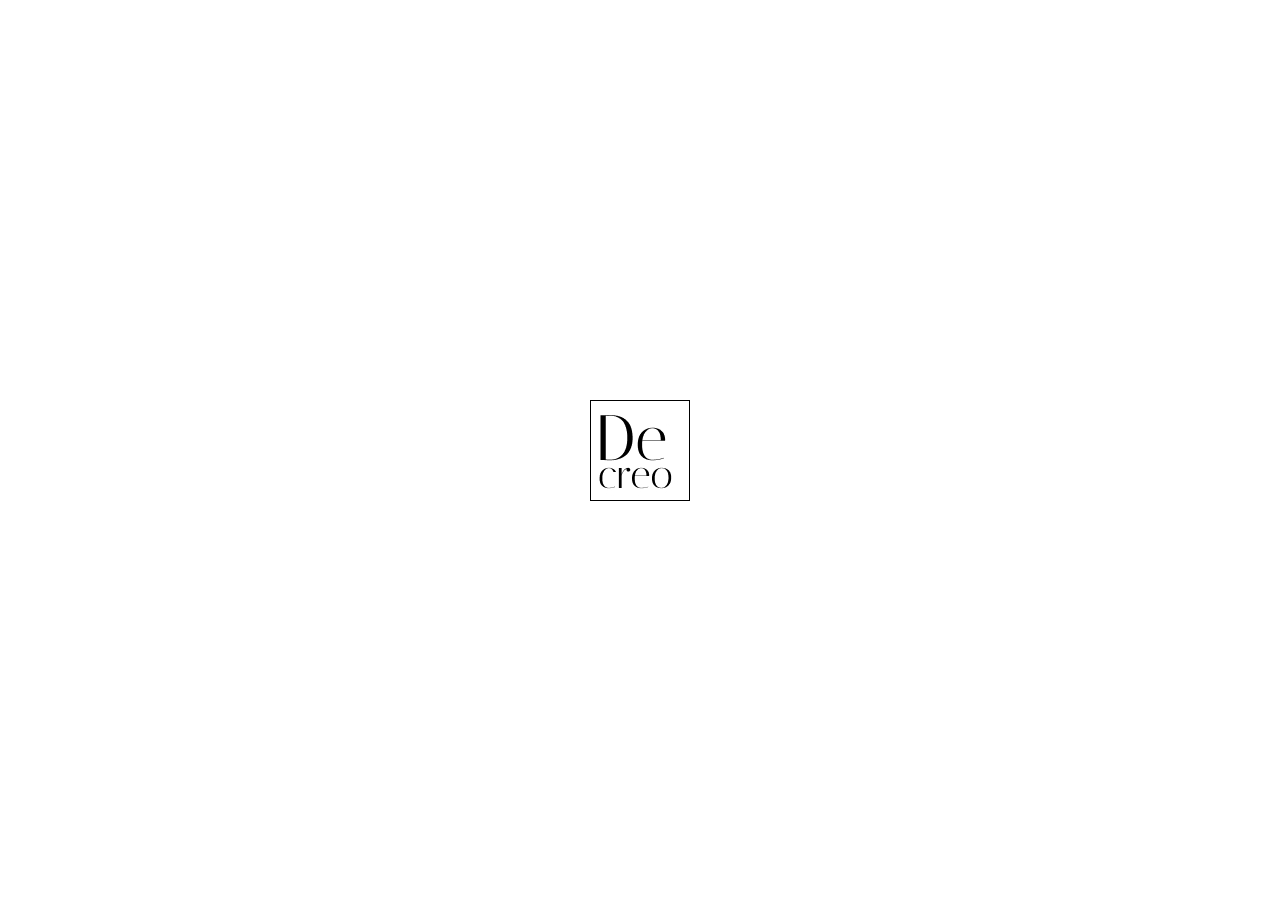
<file: index.html>
<!DOCTYPE html>
<html lang="en">
<head>
    <meta charset="UTF-8">
    <meta name="viewport" content="width=device-width, initial-scale=1.0">
    <link rel="stylesheet" href="style.css">
    <link rel="preconnect" href="https://fonts.googleapis.com">
    <link rel="preconnect" href="https://fonts.gstatic.com" crossorigin>
    <link href="https://fonts.googleapis.com/css2?family=Handjet:wght@300&display=swap" rel="stylesheet">
    <script src="script.js"></script>
    <title>Home</title>
</head>
<body>
    <!--Splash Screen-->
    <div class="splash-screen">
        <div class="splash-content">
            <h1>the new beginning..</h1>
        </div>
    </div>
    <div class="splash-screen2">
        <img src="./static/De creo.jpg" alt="De creo">
    </div>

    <!--header or nav-->
    <header class="sticky-header">
        <div class="logo">
            <img src="./static/De creo.jpg" alt="Logo">
        </div>
        <button class="menu-button">&#9776;</button>
        <nav class="desktop-nav">
            <button class="close-button">&times;</button>
            <ul>
                <li><a href="#">Home</a></li>
                <li><a href="#">About</a></li>
                <li><a href="#">Services</a></li>
                <li><a href="#">Contact</a></li>
                <div class="icons-side">
                    <a href="#" id="open-popup1"><img src="./static/user.png" alt="Profile" class="icon-img"></a>
                    <a href="#"><img src="./static/add-to-cart.png" alt="Cart" class="icon-img"></a>
                </div>
            </ul>
        </nav>
        <div class="icons">
            <a href="#" id="open-popup"><img src="./static/user.png" alt="Profile" class="icon-img"></a>
            <a href="#"><img src="./static/add-to-cart.png" alt="Cart" class="icon-img"></a>
        </div>

        <!--Login Pop Up-->

        <div class="popup-overlay" id="popup">
            <div class="popup-content login-content">
                <span class="close-popup" id="close-popup">&times;</span>
                <h2 id="login-popup-title">Login</h2>
                <form id="login-form">
                    <div class="input-container">
                        <input type="text" id="login-username" required>
                        <label for="login-username">Username</label>
                    </div>
                    <div class="input-container">
                        <input type="password" id="login-password" required>
                        <label for="login-password">Password</label>
                    </div>
                    <button type="submit" class="submit-button">Login</button>
                </form>
                <p class="popup-text">Don't have an account? <a href="#" id="open-signup-popup" class="signup-link">Sign Up</a></p>
            </div>
        </div>

        <!--Sign Up Pop Up-->

        <div class="popup-overlay" id="signup-popup">
            <div class="popup-content signup-content">
                <span class="close-popup" id="close-signup-popup">&times;</span>
                <!-- Add this within the signup popup content -->
                <div class="signup-form-container">
                    <h2 id="signup-popup-title">Sign Up</h2>
                    <form id="signup-form">
                        <div class="input-container">
                            <input type="text" id="signup-username" required>
                            <label for="signup-username">Username</label>
                        </div>
                        <div class="input-container">
                            <input type="email" id="signup-email" required>
                            <label for="signup-email">Email</label>
                        </div>
                        <div class="input-container">
                            <input type="tel" id="mobile-number" required>
                            <label for="mobile-number">Mobile Number</label>
                        </div>
                        <div class="input-container">
                            <input type="password" id="signup-password" required>
                            <label for="signup-password">Password</label>
                        </div>
                        <div class="input-container">
                            <input type="password" id="confirm-password" required>
                            <label for="confirm-password">Confirm Password</label>
                        </div>
                        
                        <button type="submit" class="submit-button">Sign Up</button>
                    </form>
                    
                <p class="popup-text">Already have an account? <a href="#" id="open-login-popup" class="login-link">Login</a></p>
            </div>
        </div>
    </header>
    <div class="content">
        <div class="content-inner">
            <!-- Your website content goes here -->
            <h1>Opening Shortly!</h1>
            <h2>Get ready for the new beginning..</h2>
            <h2>- De cero</h2>
        </div>
    </div>
    
</body>
</html>
</file>
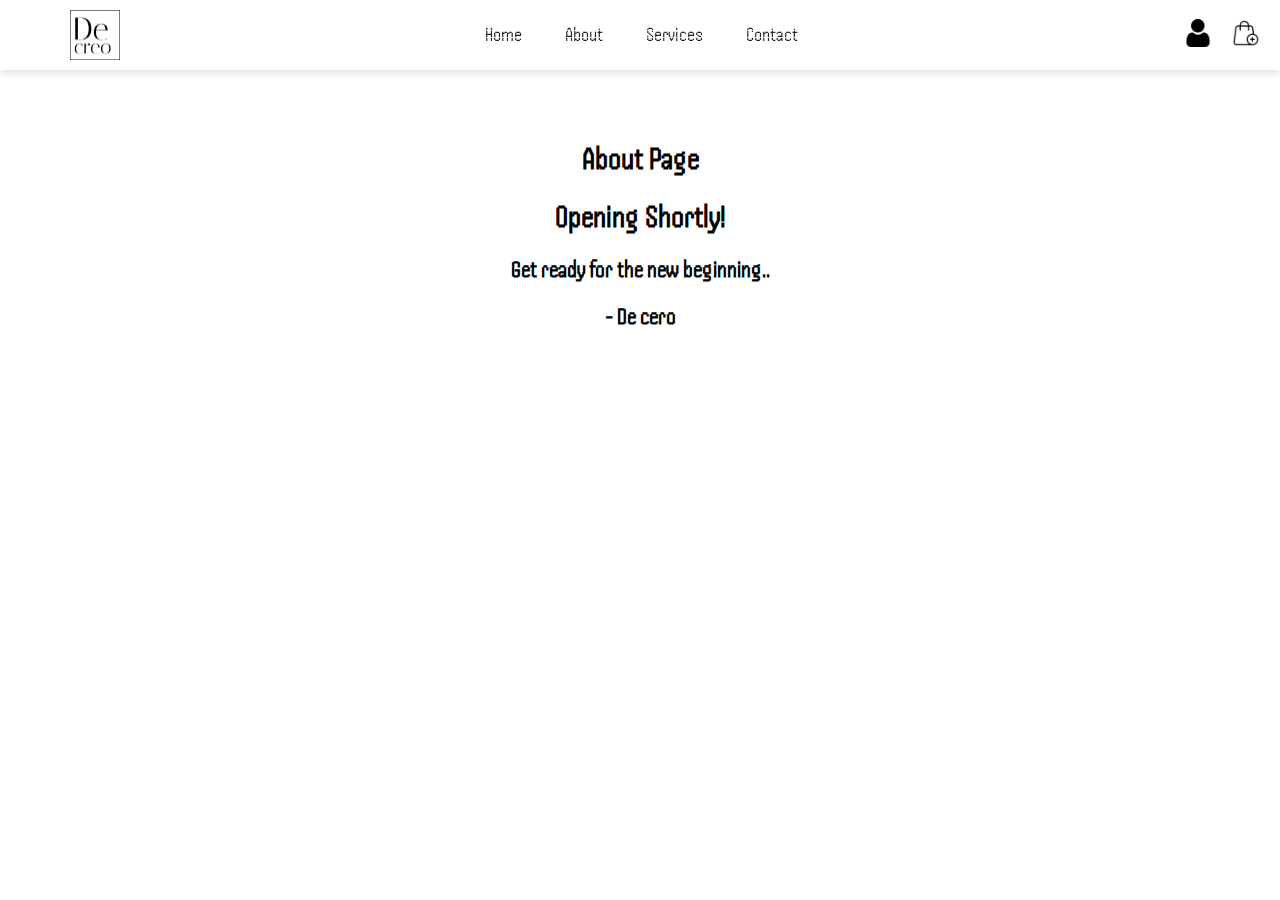
<file: templates/about.html>
<!DOCTYPE html>
<html lang="en">
<head>
    <meta charset="UTF-8">
    <meta name="viewport" content="width=device-width, initial-scale=1.0">
    <link rel="preconnect" href="https://fonts.googleapis.com">
    <link rel="preconnect" href="https://fonts.gstatic.com" crossorigin>
    <link href="https://fonts.googleapis.com/css2?family=Handjet:wght@300&display=swap" rel="stylesheet">
    <link rel="stylesheet" href="about.css">
    <script src="about.js"></script>
    <title>About</title>
</head>
<body>
    <!--header-->
    <header class="sticky-header">
        <div class="logo">
            <img src="/static/De creo.jpg" alt="Logo">
        </div>
        <button class="menu-button">&#9776;</button>
        <nav class="desktop-nav">
            <button class="close-button">&times;</button>
            <ul>
                <li><a href="/templates/home.html">Home</a></li>
                <li><a href="/templates/about.html">About</a></li>
                <li><a href="/templates/service.html">Services</a></li>
                <li><a href="/templates/contact.html">Contact</a></li>
                <div class="icons-side">
                    <a href="/templates/profile.html" id="open-popup1"><img src="/static/user.png" alt="Profile" class="icon-img"></a>
                    <a href="/templates/cart.html"><img src="/static/add-to-cart.png" alt="Cart" class="icon-img"></a>
                </div>
            </ul>
        </nav>
        <div class="icons">
            <a href="/templates/profile.html" id="open-popup"><img src="/static/user.png" alt="Profile" class="icon-img"></a>
            <a href="/templates/cart.html"><img src="/static/add-to-cart.png" alt="Cart" class="icon-img"></a>
        </div>
    </header>

    <!--Content-->

    <div class="content">
        <div class="content-inner">
            <!-- Your website content goes here -->
            <h1>About Page</h1>
            <h1>Opening Shortly!</h1>
            <h2>Get ready for the new beginning..</h2>
            <h2>- De cero</h2>
        </div>
    </div>
    
</body>
</html>
</file>
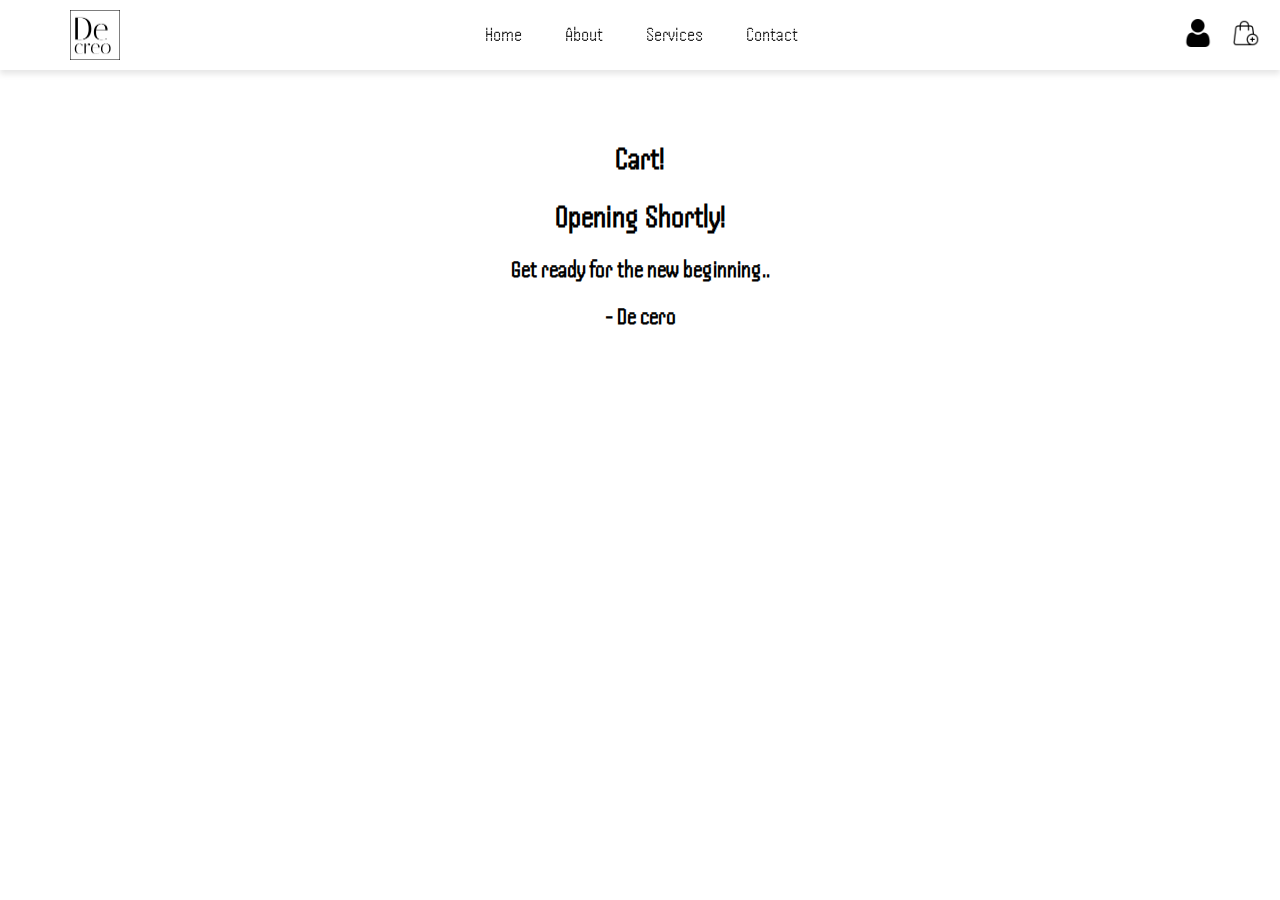
<file: templates/cart.html>
<!DOCTYPE html>
<html lang="en">
<head>
    <meta charset="UTF-8">
    <meta name="viewport" content="width=device-width, initial-scale=1.0">
    <link rel="preconnect" href="https://fonts.googleapis.com">
    <link rel="preconnect" href="https://fonts.gstatic.com" crossorigin>
    <link href="https://fonts.googleapis.com/css2?family=Handjet:wght@300&display=swap" rel="stylesheet">
    <link rel="stylesheet" href="cart.css">
    <script src="cart.js"></script>
    <title>Cart</title>
</head>
<body>
    <!--header-->
    <header class="sticky-header">
        <div class="logo">
            <img src="/static/De creo.jpg" alt="Logo">
        </div>
        <button class="menu-button">&#9776;</button>
        <nav class="desktop-nav">
            <button class="close-button">&times;</button>
            <ul>
                <li><a href="/templates/home.html">Home</a></li>
                <li><a href="/templates/about.html">About</a></li>
                <li><a href="/templates/service.html">Services</a></li>
                <li><a href="/templates/contact.html">Contact</a></li>
                <div class="icons-side">
                    <a href="/templates/profile.html" id="open-popup1"><img src="/static/user.png" alt="Profile" class="icon-img"></a>
                    <a href="/templates/cart.html"><img src="/static/add-to-cart.png" alt="Cart" class="icon-img"></a>
                </div>
            </ul>
        </nav>
        <div class="icons">
            <a href="/templates/profile.html" id="open-popup"><img src="/static/user.png" alt="Profile" class="icon-img"></a>
            <a href="/templates/cart.html"><img src="/static/add-to-cart.png" alt="Cart" class="icon-img"></a>
        </div>
    </header>

    <!--Content-->

    <div class="content">
        <div class="content-inner">
            <!-- Your website content goes here -->
            <h1>Cart!</h1>
            <h1>Opening Shortly!</h1>
            <h2>Get ready for the new beginning..</h2>
            <h2>- De cero</h2>
        </div>
    </div>
    
</body>
</html>
</file>
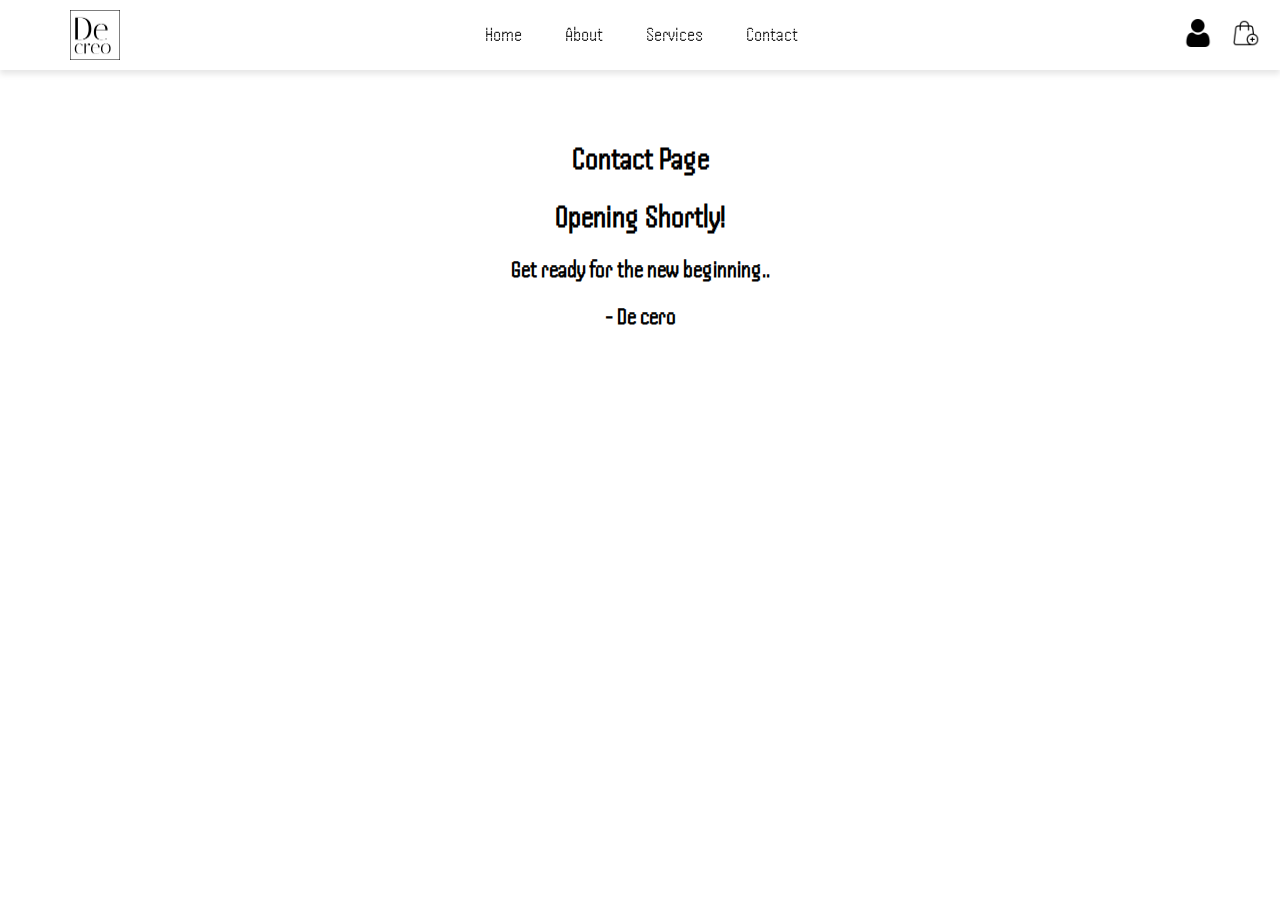
<file: templates/contact.html>
<!DOCTYPE html>
<html lang="en">
<head>
    <meta charset="UTF-8">
    <meta name="viewport" content="width=device-width, initial-scale=1.0">
    <link rel="preconnect" href="https://fonts.googleapis.com">
    <link rel="preconnect" href="https://fonts.gstatic.com" crossorigin>
    <link href="https://fonts.googleapis.com/css2?family=Handjet:wght@300&display=swap" rel="stylesheet">
    <link rel="stylesheet" href="contact.css">
    <script src="contact.js"></script>
    <title>Contact Us</title>
</head>
<body>
    <!--header-->
    <header class="sticky-header">
        <div class="logo">
            <img src="/static/De creo.jpg" alt="Logo">
        </div>
        <button class="menu-button">&#9776;</button>
        <nav class="desktop-nav">
            <button class="close-button">&times;</button>
            <ul>
                <li><a href="/templates/home.html">Home</a></li>
                <li><a href="/templates/about.html">About</a></li>
                <li><a href="/templates/service.html">Services</a></li>
                <li><a href="/templates/contact.html">Contact</a></li>
                <div class="icons-side">
                    <a href="/templates/profile.html" id="open-popup1"><img src="/static/user.png" alt="Profile" class="icon-img"></a>
                    <a href="/templates/cart.html"><img src="/static/add-to-cart.png" alt="Cart" class="icon-img"></a>
                </div>
            </ul>
        </nav>
        <div class="icons">
            <a href="/templates/profile.html" id="open-popup"><img src="/static/user.png" alt="Profile" class="icon-img"></a>
            <a href="/templates/cart.html"><img src="/static/add-to-cart.png" alt="Cart" class="icon-img"></a>
        </div>
    </header>
<!--Content-->

<div class="content">
    <div class="content-inner">
        <!-- Your website content goes here -->
        <h1>Contact Page</h1>
        <h1>Opening Shortly!</h1>
        <h2>Get ready for the new beginning..</h2>
        <h2>- De cero</h2>
    </div>
</div>
    
</body>
</html>
</file>
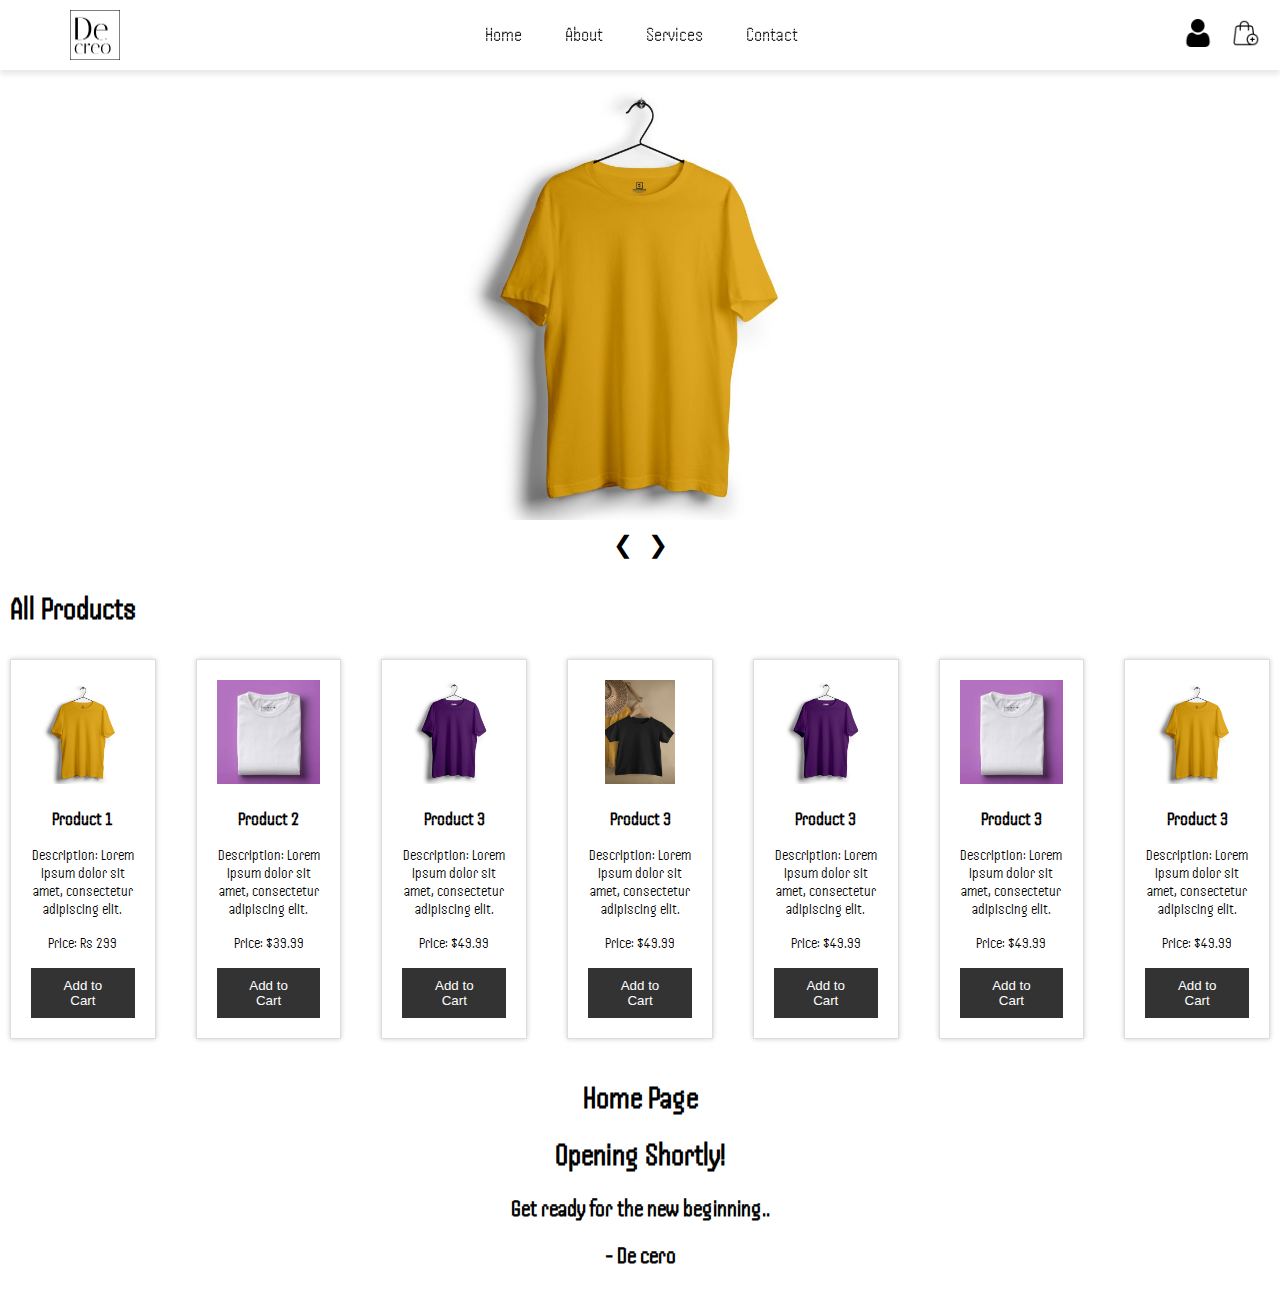
<file: templates/home.html>
<!DOCTYPE html>
<html lang="en">
<head>
    <meta charset="UTF-8">
    <meta name="viewport" content="width=device-width, initial-scale=1.0">
    <link rel="preconnect" href="https://fonts.googleapis.com">
    <link rel="preconnect" href="https://fonts.gstatic.com" crossorigin>
    <link href="https://fonts.googleapis.com/css2?family=Handjet:wght@300&display=swap" rel="stylesheet">
    <link rel="stylesheet" href="home.css">
    <script src="home.js"></script>
    <title>Home</title>
</head>
<body>
    <!--header-->
    <header class="sticky-header">
        <div class="logo">
            <img src="/static/De creo.jpg" alt="Logo">
        </div>
        <button class="menu-button">&#9776;</button>
        <nav class="desktop-nav">
            <button class="close-button">&times;</button>
            <ul>
                <li><a href="/templates/home.html">Home</a></li>
                <li><a href="/templates/about.html">About</a></li>
                <li><a href="/templates/service.html">Services</a></li>
                <li><a href="/templates/contact.html">Contact</a></li>
                <div class="icons-side">
                    <a href="/templates/profile.html" id="open-popup1"><img src="/static/user.png" alt="Profile" class="icon-img"></a>
                    <a href="/templates/cart.html"><img src="/static/add-to-cart.png" alt="Cart" class="icon-img"></a>
                </div>
            </ul>
        </nav>
        <div class="icons">
            <a href="/templates/profile.html" id="open-popup"><img src="/static/user.png" alt="Profile" class="icon-img"></a>
            <a href="/templates/cart.html"><img src="/static/add-to-cart.png" alt="Cart" class="icon-img"></a>
        </div>
    </header>

    <!--Content-->
    <div class="content">
        <div class="slider-container">
            <div class="slider">
                <div class="slide">
                    <img src="/static/image1.jpg" alt="Image 1">
                </div>
                <div class="slide">
                    <img src="/static/image2.jpg" alt="Image 2">
                </div>
                <div class="slide">
                    <img src="/static/image3.jpg" alt="Image 3">
                </div>
                <div class="slide">
                    <img src="/static/image4.jpg" alt="Image 3">
                </div>
                <div class="slide">
                    <img src="/static/image5.jpg" alt="Image 3">
                </div>
            </div>
        </div>
        <div class="slider-controls">
            <button id="prevBtn">&#10094;</button>
            <button id="nextBtn">&#10095;</button>
        </div>
        <h1 style="padding: 10px;">All Products</h1>
        <section class="product-list">
            <div class="product">
                <img src="/static/image1.jpg" alt="Product 1">
                <div class="product-info">
                    <h2>Product 1</h2>
                    <p>Description: Lorem ipsum dolor sit amet, consectetur adipiscing elit.</p>
                    <p>Price: Rs 299</p>
                    <button class="addtocartbtn">Add to Cart</button>
                </div>
            </div>

            <div class="product">
                <img src="/static/image2.jpg" alt="Product 2">
                <div class="product-info">
                    <h2>Product 2</h2>
                    <p>Description: Lorem ipsum dolor sit amet, consectetur adipiscing elit.</p>
                    <p>Price: $39.99</p>
                    <button class="addtocartbtn">Add to Cart</button>
                </div>
            </div>

            <div class="product">
                <img src="/static/image3.jpg" alt="Product 3">
                <div class="product-info">
                    <h2>Product 3</h2>
                    <p>Description: Lorem ipsum dolor sit amet, consectetur adipiscing elit.</p>
                    <p>Price: $49.99</p>
                    <button class="addtocartbtn">Add to Cart</button>
                </div>
            </div>

            <div class="product">
                <img src="/static/image4.jpg" alt="Product 3">
                <div class="product-info">
                    <h2>Product 3</h2>
                    <p>Description: Lorem ipsum dolor sit amet, consectetur adipiscing elit.</p>
                    <p>Price: $49.99</p>
                    <button class="addtocartbtn">Add to Cart</button>
                </div>
            </div>

            <div class="product">
                <img src="/static/image3.jpg" alt="Product 3">
                <div class="product-info">
                    <h2>Product 3</h2>
                    <p>Description: Lorem ipsum dolor sit amet, consectetur adipiscing elit.</p>
                    <p>Price: $49.99</p>
                    <button class="addtocartbtn">Add to Cart</button>
                </div>
            </div>

            <div class="product">
                <img src="/static/image2.jpg" alt="Product 3">
                <div class="product-info">
                    <h2>Product 3</h2>
                    <p>Description: Lorem ipsum dolor sit amet, consectetur adipiscing elit.</p>
                    <p>Price: $49.99</p>
                    <button class="addtocartbtn">Add to Cart</button>
                </div>
            </div>

            <div class="product">
                <img src="/static/image1.jpg" alt="Product 3">
                <div class="product-info">
                    <h2>Product 3</h2>
                    <p>Description: Lorem ipsum dolor sit amet, consectetur adipiscing elit.</p>
                    <p>Price: $49.99</p>
                    <button class="addtocartbtn">Add to Cart</button>
                </div>
            </div>
        </section>

    
        <div class="content-inner">
            <!-- Your website content goes here -->
            <h1>Home Page</h1>
            <h1>Opening Shortly!</h1>
            <h2>Get ready for the new beginning..</h2>
            <h2>- De cero</h2>
        </div>
    </div>

</body>
</html>
</file>
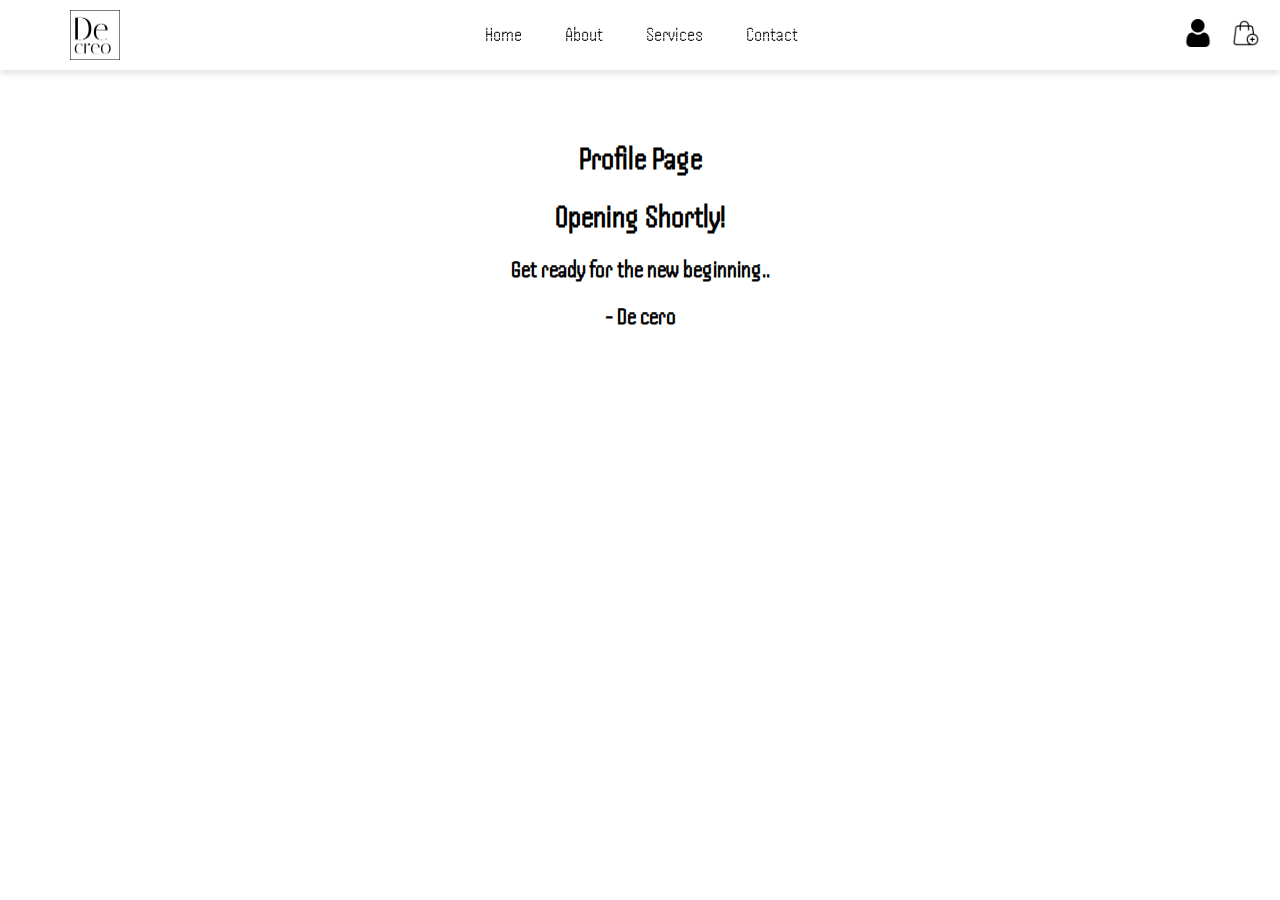
<file: templates/profile.html>
<!DOCTYPE html>
<html lang="en">
<head>
    <meta charset="UTF-8">
    <meta name="viewport" content="width=device-width, initial-scale=1.0">
    <link rel="preconnect" href="https://fonts.googleapis.com">
    <link rel="preconnect" href="https://fonts.gstatic.com" crossorigin>
    <link href="https://fonts.googleapis.com/css2?family=Handjet:wght@300&display=swap" rel="stylesheet">
    <link rel="stylesheet" href="profile.css">
    <script src="profile.js"></script>
    <title>Profile</title>
</head>
<body>
    <!--header-->
    <header class="sticky-header">
        <div class="logo">
            <img src="/static/De creo.jpg" alt="Logo">
        </div>
        <button class="menu-button">&#9776;</button>
        <nav class="desktop-nav">
            <button class="close-button">&times;</button>
            <ul>
                <li><a href="/templates/home.html">Home</a></li>
                <li><a href="/templates/about.html">About</a></li>
                <li><a href="/templates/service.html">Services</a></li>
                <li><a href="/templates/contact.html">Contact</a></li>
                <div class="icons-side">
                    <a href="/templates/profile.html" id="open-popup1"><img src="/static/user.png" alt="Profile" class="icon-img"></a>
                    <a href="/templates/cart.html"><img src="/static/add-to-cart.png" alt="Cart" class="icon-img"></a>
                </div>
            </ul>
        </nav>
        <div class="icons">
            <a href="/templates/profile.html" id="open-popup"><img src="/static/user.png" alt="Profile" class="icon-img"></a>
            <a href="/templates/cart.html"><img src="/static/add-to-cart.png" alt="Cart" class="icon-img"></a>
        </div>
    </header>

    <!--Content-->

    <div class="content">
        <div class="content-inner">
            <!-- Your website content goes here -->
            <h1>Profile Page</h1>
            <h1>Opening Shortly!</h1>
            <h2>Get ready for the new beginning..</h2>
            <h2>- De cero</h2>
        </div>
    </div>
    
</body>
</html>
</file>
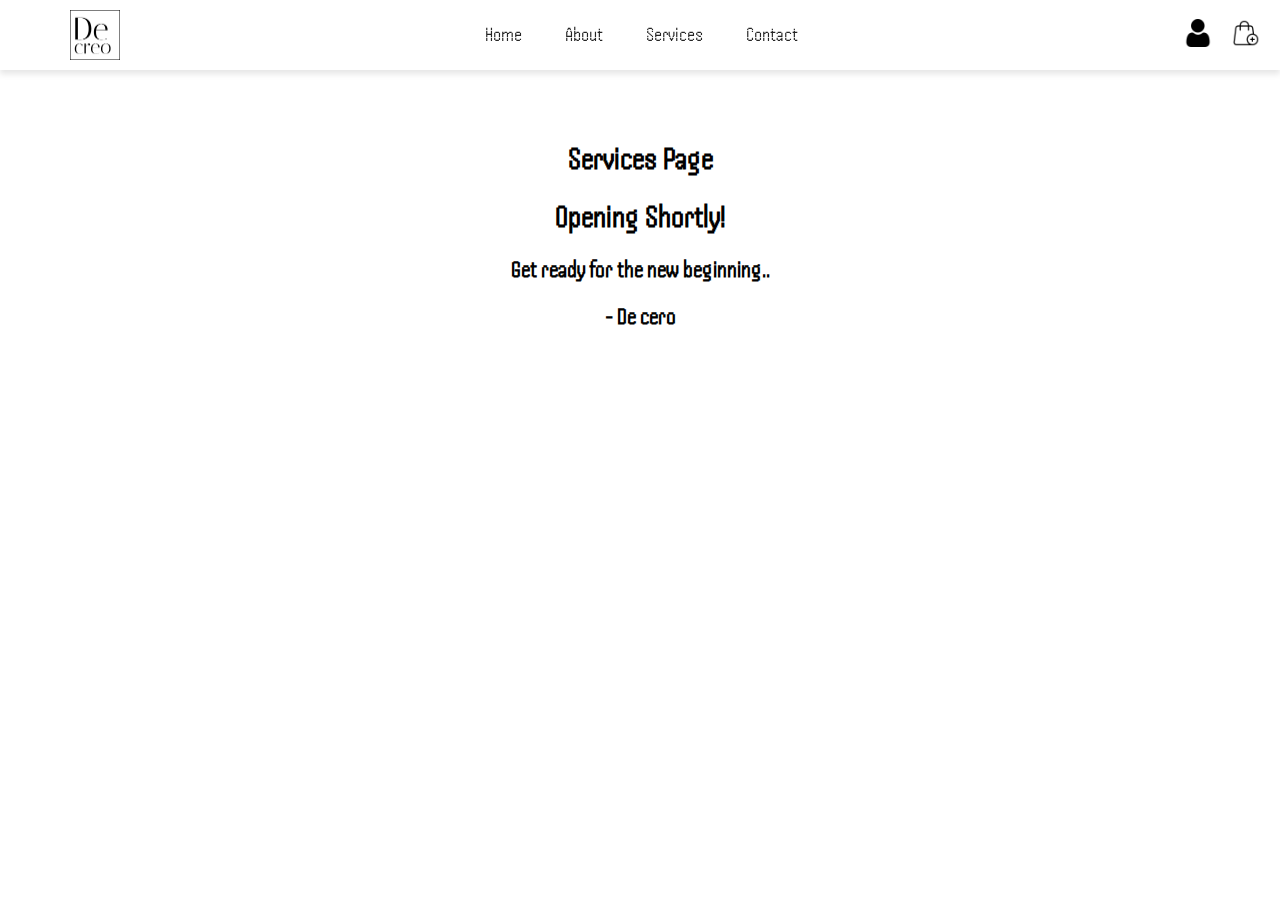
<file: templates/service.html>
<!DOCTYPE html>
<html lang="en">
<head>
    <meta charset="UTF-8">
    <meta name="viewport" content="width=device-width, initial-scale=1.0">
    <link rel="preconnect" href="https://fonts.googleapis.com">
    <link rel="preconnect" href="https://fonts.gstatic.com" crossorigin>
    <link href="https://fonts.googleapis.com/css2?family=Handjet:wght@300&display=swap" rel="stylesheet">
    <link rel="stylesheet" href="service.css">
    <script src="service.js"></script>
    <title>Services</title>
</head>
<body>
    <!--header-->
    <header class="sticky-header">
        <div class="logo">
            <img src="/static/De creo.jpg" alt="Logo">
        </div>
        <button class="menu-button">&#9776;</button>
        <nav class="desktop-nav">
            <button class="close-button">&times;</button>
            <ul>
                <li><a href="/templates/home.html">Home</a></li>
                <li><a href="/templates/about.html">About</a></li>
                <li><a href="/templates/service.html">Services</a></li>
                <li><a href="/templates/contact.html">Contact</a></li>
                <div class="icons-side">
                    <a href="/templates/profile.html" id="open-popup1"><img src="/static/user.png" alt="Profile" class="icon-img"></a>
                    <a href="/templates/cart.html"><img src="/static/add-to-cart.png" alt="Cart" class="icon-img"></a>
                </div>
            </ul>
        </nav>
        <div class="icons">
            <a href="/templates/profile.html" id="open-popup"><img src="/static/user.png" alt="Profile" class="icon-img"></a>
            <a href="/templates/cart.html"><img src="/static/add-to-cart.png" alt="Cart" class="icon-img"></a>
        </div>
    </header>

    <!--Content-->

    <div class="content">
        <div class="content-inner">
            <!-- Your website content goes here -->
            <h1>Services Page</h1>
            <h1>Opening Shortly!</h1>
            <h2>Get ready for the new beginning..</h2>
            <h2>- De cero</h2>
        </div>
    </div>
    
</body>
</html>
</file>
<file: style.css>
body {
    margin: 0;
    padding: 0;
    font-family: 'Handjet', cursive;
}

.popup-overlay {
    display: none;
    position: fixed;
    top: 0;
    left: 0;
    width: 100%;
    height: 100%;
    background-color: rgba(0, 0, 0, 0.5);
    z-index: 1001;
    justify-content: center;
    align-items: center;
}

/* Modern CSS for the popup */
.popup-content {
    background-color: #ffffff;
    padding: 30px;
    border-radius: 10px;
    box-shadow: 0 2px 10px rgba(0, 0, 0, 0.2);
    text-align: center;
    max-width: 350px;
    width: 100%;
}


.close-popup {
    position: absolute;
    top: 10px;
    right: 10px;
    font-size: 48px;
    color: #fff;
    cursor: pointer;
    transition: color 0.3s ease;
}

.close-popup:hover {
    color: #ff0000; /* Change the close button color on hover */
}

#popup-title {
    font-size: 24px;
    margin-bottom: 20px;
    color: #333;
}

#login-form {
    display: flex;
    flex-direction: column;
    align-items: center;
}

input[type="text"],
input[type="password"] {
    width: 100%;
    padding: 10px;
    margin: 10px 0;
    border: 1px solid #ccc;
    border-radius: 5px;
    font-size: 16px;
}

button[type="submit"] {
    width: 100%;
    padding: 10px;
    background-color: #000f; /* Change the button color */
    color: #fff;
    border: none;
    border-radius: 5px;
    font-size: 18px;
    cursor: pointer;
    transition: background-color 0.3s ease;
}

button[type="submit"]:hover {
    background-color: #252525; /* Change the button color on hover */
}

.popup-text {
    margin-top: 10px;
    font-size: 16px;
}

/* Styles for the login popup */
#popup {
    display: none;
}

/* Styles for input fields with floating labels */
#popup .input-container {
    position: relative;
    margin-bottom: 20px;
}

/* Add this for the password toggle button */

.signup-link {
    color: #007bff; /* Change the link color */
    text-decoration: none;
    transition: color 0.3s ease;
}

.signup-link:hover {
    color: #0056b3; /* Change the link color on hover */
}

/* Add this to your existing CSS or create a new CSS file */

/* Styles for the signup form container */
.signup-form-container {
    text-align: center;
}

.signup-form-container h2 {
    font-size: 24px;
    color: #333;
}

/* Styles for input fields with floating labels */
.input-container {
    position: relative;
    margin-bottom: 20px;
}

input[type="text"],
input[type="email"],
input[type="password"],
input[type="tel"] {
    width: 100%;
    padding: 10px;
    margin: 10px 0;
    border: none;
    border-bottom: 1px solid #ccc;
    font-size: 16px;
}

input[type="text"]:focus,
input[type="email"]:focus,
input[type="password"]:focus,
input[type="tel"]:focus {
    outline: none;
    border-bottom: 2px solid #007bff; /* Change color on focus */
}

/* Floating label animation */
input[type="text"] + label,
input[type="email"] + label,
input[type="password"] + label,
input[type="tel"] + label {
    position: absolute;
    left: 10px;
    top: 10px;
    color: #333;
    pointer-events: none;
    transition: top 0.3s, font-size 0.3s;
}

input[type="text"]:focus + label,
input[type="email"]:focus + label,
input[type="password"]:focus + label,
input[type="tel"]:focus + label,
input[type="text"]:valid + label,
input[type="email"]:valid + label,
input[type="password"]:valid + label,
input[type="tel"]:valid + label {
    top: -20px;
    font-size: 12px;
    color: #007bff; /* Change color on focus and when value is entered */
}

/* Styles for the submit button */
.submit-button {
    width: 100%;
    padding: 10px;
    background-color: #007bff;
    color: #fff;
    border: none;
    border-radius: 5px;
    font-size: 18px;
    cursor: pointer;
    transition: background-color 0.3s ease;
}

.submit-button:hover {
    background-color: #0056b3;
}
.login-link{
    text-decoration: none;
}

.splash-screen {
    position: fixed;
    top: 0;
    left: 0;
    width: 100%;
    height: 100%;
    background-color: #ffffff;
    display: flex;
    justify-content: center;
    align-items: center;
    z-index: 1000;
    animation: splash-animation 3s ease-in-out forwards;
}
.splash-screen2 {
    position: fixed;
    top: 0;
    left: 0;
    width: 100%;
    height: 100%;
    background-color: #ffffff;
    display: flex;
    justify-content: center;
    align-items: center;
    z-index: 1000;
    animation: splash-animation 1.5s ease-in-out forwards;
}

.splash-content {
    text-align: center;
    font-family: 'Handjet', cursive;
}

.splash-content h1 {
    font-size: 34px;
    margin-bottom: 10px;
}

.splash-content p {
    color: #888888;
}

.sticky-header {
    position: fixed;
    top: 0;
    left: 0;
    width: 100%;
    background-color: #ffffff;
    color: #252525;
    padding: 10px 0;
    box-shadow: 0 4px 6px rgba(0, 0, 0, 0.1);
    z-index: 1000;
    display: flex;
    justify-content: space-between;
    align-items: center;
}

.sticky-header nav ul {
    list-style: none;
    padding: 0;
    margin: 0;
    text-align: center;
    color: #252525;
}

.sticky-header nav ul li {
    display: inline;
    margin: 0 20px;
}

.sticky-header nav ul li a {
    text-decoration: none;
    color: #252525;
    font-size: 20px;
}

.logo {
    margin-left: 70px;
    display: flex;
    align-items: center;
}

.logo img {
    max-height: 50px;
    vertical-align: middle;
}
.icons-side{
    display: none;
}

.icons {
    display: flex;
    align-items: center;
    margin-right: 20px;
}

.icons a {
    text-decoration: none;
    margin-left: 20px;
}

.icon-img {
    width: 28px;
    height: 28px;
    border: none;
}
.menu-button{
    display: none;
}
.close-button{
    display: none;
}

/* Media query for mobile and tablet views */
@media screen and (max-width: 1023px) {

    .sticky-header {
        flex-direction: row;
        justify-content: space-between;
        padding: 10px 20px;
    }

    .sticky-header nav {
        display: none;
    }

    .logo{
        margin-left: 10px;
    }
    .menu-button {
        display: block;
        font-size: 24px;
        background: none;
        border: none;
        cursor: pointer;
        margin-right: 35px;
    }

    .menu-button:focus {
        outline: none;
    }

    .desktop-nav.show {
        display: block;
        position: fixed;
        top: 70px; /* Adjust the top position to match your header height */
        right: 0;
        width: 100%;
        height: calc(100% - 70px); /* Subtract the header height from the total height */
        background-color: #fff;
        z-index: 1001;
        overflow-y: auto;
    }

    .desktop-nav.show ul {
        text-align: center;
        padding: 0;
        margin: 50px 0;
    }

    .desktop-nav.show ul li {
        display: block;
        margin: 20px 0;
    }
    .icons{
        display: none;
    }
    .icons-side{
        display: flex;
        flex-direction: column; /* Display icons vertically */
        align-items: center; /* Center icons horizontally */
        margin-top: 20px; /* Add spacing between menu items and icons */
    }

    .icons-side a {
        text-decoration: none;
        margin-left: 0; /* Remove margin between icons */
    }

    .icons-side img {
        width: 28px;
        height: 28px;
        margin-bottom: 10px; /* Add spacing between icon and text */
        vertical-align: middle;
    }
    .close-button {
        position: absolute;
        top: 10px;
        left: 10px;
        font-size: 32px;
        background: none;
        border: none;
        cursor: pointer;
        color: #252525;
        display: flex;
    }

    .popup-overlay {
        justify-content: center;
        align-items: center;
    }

    .popup-content {
        max-width: 80%; /* Adjust the width as needed */
        padding: 20px; /* Adjust the padding as needed */
    }

}

@keyframes splash-animation {
    0% {
        opacity: 1;
    }
    100% {
        opacity: 0;
    }
}
/* Add padding to the top of the content */
.content {
    padding-top: 100px; /* Adjust the value as needed to create space below the header */
}

/* Style for the inner content */
.content-inner {
    padding: 20px; /* Add padding inside the content */
    max-width: 800px; /* Set a maximum width for the content */
    margin: 0 auto; /* Center the content horizontally */
    font-family: 'Handjet', cursive;
    text-align: center;
}
</file>
<file: templates/about.css>
body {
    margin: 0;
    padding: 0;
    font-family: 'Handjet', cursive;
}

.sticky-header {
    position: fixed;
    top: 0;
    left: 0;
    width: 100%;
    background-color: #ffffff;
    color: #252525;
    padding: 10px 0;
    box-shadow: 0 4px 6px rgba(0, 0, 0, 0.1);
    z-index: 1000;
    display: flex;
    justify-content: space-between;
    align-items: center;
}

.sticky-header nav ul {
    list-style: none;
    padding: 0;
    margin: 0;
    text-align: center;
    color: #252525;
}

.sticky-header nav ul li {
    display: inline;
    margin: 0 20px;
}

.sticky-header nav ul li a {
    text-decoration: none;
    color: #252525;
    font-size: 20px;
}

.logo {
    margin-left: 70px;
    display: flex;
    align-items: center;
}

.logo img {
    max-height: 50px;
    vertical-align: middle;
}
.icons-side{
    display: none;
}

.icons {
    display: flex;
    align-items: center;
    margin-right: 20px;
}

.icons a {
    text-decoration: none;
    margin-left: 20px;
}

.icon-img {
    width: 28px;
    height: 28px;
    border: none;
}
.menu-button{
    display: none;
}
.close-button{
    display: none;
}

/* Media query for mobile and tablet views */
@media screen and (max-width: 1023px) {

    .sticky-header {
        flex-direction: row;
        justify-content: space-between;
        padding: 10px 20px;
    }

    .sticky-header nav {
        display: none;
    }

    .logo{
        margin-left: 10px;
    }
    .menu-button {
        display: block;
        font-size: 24px;
        background: none;
        border: none;
        cursor: pointer;
        margin-right: 35px;
    }

    .menu-button:focus {
        outline: none;
    }

    .desktop-nav.show {
        display: block;
        position: fixed;
        top: 70px; /* Adjust the top position to match your header height */
        right: 0;
        width: 100%;
        height: calc(100% - 70px); /* Subtract the header height from the total height */
        background-color: #fff;
        z-index: 1001;
        overflow-y: auto;
    }

    .desktop-nav.show ul {
        text-align: center;
        padding: 0;
        margin: 50px 0;
    }

    .desktop-nav.show ul li {
        display: block;
        margin: 20px 0;
    }
    .icons{
        display: none;
    }
    .icons-side{
        display: flex;
        flex-direction: column; /* Display icons vertically */
        align-items: center; /* Center icons horizontally */
        margin-top: 20px; /* Add spacing between menu items and icons */
    }

    .icons-side a {
        text-decoration: none;
        margin-left: 0; /* Remove margin between icons */
    }

    .icons-side img {
        width: 28px;
        height: 28px;
        margin-bottom: 10px; /* Add spacing between icon and text */
        vertical-align: middle;
    }
    .close-button {
        position: absolute;
        top: 10px;
        left: 10px;
        font-size: 32px;
        background: none;
        border: none;
        cursor: pointer;
        color: #252525;
        display: flex;
    }

}
.content {
    padding-top: 100px; 
}
.content-inner {
    padding: 20px; 
    max-width: 800px; 
    margin: 0 auto;
    font-family: 'Handjet', cursive;
    text-align: center;
}
</file>
<file: templates/cart.css>
body {
    margin: 0;
    padding: 0;
    font-family: 'Handjet', cursive;
}

.sticky-header {
    position: fixed;
    top: 0;
    left: 0;
    width: 100%;
    background-color: #ffffff;
    color: #252525;
    padding: 10px 0;
    box-shadow: 0 4px 6px rgba(0, 0, 0, 0.1);
    z-index: 1000;
    display: flex;
    justify-content: space-between;
    align-items: center;
}

.sticky-header nav ul {
    list-style: none;
    padding: 0;
    margin: 0;
    text-align: center;
    color: #252525;
}

.sticky-header nav ul li {
    display: inline;
    margin: 0 20px;
}

.sticky-header nav ul li a {
    text-decoration: none;
    color: #252525;
    font-size: 20px;
}

.logo {
    margin-left: 70px;
    display: flex;
    align-items: center;
}

.logo img {
    max-height: 50px;
    vertical-align: middle;
}
.icons-side{
    display: none;
}

.icons {
    display: flex;
    align-items: center;
    margin-right: 20px;
}

.icons a {
    text-decoration: none;
    margin-left: 20px;
}

.icon-img {
    width: 28px;
    height: 28px;
    border: none;
}
.menu-button{
    display: none;
}
.close-button{
    display: none;
}

/* Media query for mobile and tablet views */
@media screen and (max-width: 1023px) {

    .sticky-header {
        flex-direction: row;
        justify-content: space-between;
        padding: 10px 20px;
    }

    .sticky-header nav {
        display: none;
    }

    .logo{
        margin-left: 10px;
    }
    .menu-button {
        display: block;
        font-size: 24px;
        background: none;
        border: none;
        cursor: pointer;
        margin-right: 35px;
    }

    .menu-button:focus {
        outline: none;
    }

    .desktop-nav.show {
        display: block;
        position: fixed;
        top: 70px; /* Adjust the top position to match your header height */
        right: 0;
        width: 100%;
        height: calc(100% - 70px); /* Subtract the header height from the total height */
        background-color: #fff;
        z-index: 1001;
        overflow-y: auto;
    }

    .desktop-nav.show ul {
        text-align: center;
        padding: 0;
        margin: 50px 0;
    }

    .desktop-nav.show ul li {
        display: block;
        margin: 20px 0;
    }
    .icons{
        display: none;
    }
    .icons-side{
        display: flex;
        flex-direction: column; /* Display icons vertically */
        align-items: center; /* Center icons horizontally */
        margin-top: 20px; /* Add spacing between menu items and icons */
    }

    .icons-side a {
        text-decoration: none;
        margin-left: 0; /* Remove margin between icons */
    }

    .icons-side img {
        width: 28px;
        height: 28px;
        margin-bottom: 10px; /* Add spacing between icon and text */
        vertical-align: middle;
    }
    .close-button {
        position: absolute;
        top: 10px;
        left: 10px;
        font-size: 32px;
        background: none;
        border: none;
        cursor: pointer;
        color: #252525;
        display: flex;
    }

}
.content {
    padding-top: 100px; 
}
.content-inner {
    padding: 20px; 
    max-width: 800px; 
    margin: 0 auto;
    font-family: 'Handjet', cursive;
    text-align: center;
}
</file>
<file: templates/contact.css>
body {
    margin: 0;
    padding: 0;
    font-family: 'Handjet', cursive;
}

.sticky-header {
    position: fixed;
    top: 0;
    left: 0;
    width: 100%;
    background-color: #ffffff;
    color: #252525;
    padding: 10px 0;
    box-shadow: 0 4px 6px rgba(0, 0, 0, 0.1);
    z-index: 1000;
    display: flex;
    justify-content: space-between;
    align-items: center;
}

.sticky-header nav ul {
    list-style: none;
    padding: 0;
    margin: 0;
    text-align: center;
    color: #252525;
}

.sticky-header nav ul li {
    display: inline;
    margin: 0 20px;
}

.sticky-header nav ul li a {
    text-decoration: none;
    color: #252525;
    font-size: 20px;
}

.logo {
    margin-left: 70px;
    display: flex;
    align-items: center;
}

.logo img {
    max-height: 50px;
    vertical-align: middle;
}
.icons-side{
    display: none;
}

.icons {
    display: flex;
    align-items: center;
    margin-right: 20px;
}

.icons a {
    text-decoration: none;
    margin-left: 20px;
}

.icon-img {
    width: 28px;
    height: 28px;
    border: none;
}
.menu-button{
    display: none;
}
.close-button{
    display: none;
}

/* Media query for mobile and tablet views */
@media screen and (max-width: 1023px) {

    .sticky-header {
        flex-direction: row;
        justify-content: space-between;
        padding: 10px 20px;
    }

    .sticky-header nav {
        display: none;
    }

    .logo{
        margin-left: 10px;
    }
    .menu-button {
        display: block;
        font-size: 24px;
        background: none;
        border: none;
        cursor: pointer;
        margin-right: 35px;
    }

    .menu-button:focus {
        outline: none;
    }

    .desktop-nav.show {
        display: block;
        position: fixed;
        top: 70px; /* Adjust the top position to match your header height */
        right: 0;
        width: 100%;
        height: calc(100% - 70px); /* Subtract the header height from the total height */
        background-color: #fff;
        z-index: 1001;
        overflow-y: auto;
    }

    .desktop-nav.show ul {
        text-align: center;
        padding: 0;
        margin: 50px 0;
    }

    .desktop-nav.show ul li {
        display: block;
        margin: 20px 0;
    }
    .icons{
        display: none;
    }
    .icons-side{
        display: flex;
        flex-direction: column; /* Display icons vertically */
        align-items: center; /* Center icons horizontally */
        margin-top: 20px; /* Add spacing between menu items and icons */
    }

    .icons-side a {
        text-decoration: none;
        margin-left: 0; /* Remove margin between icons */
    }

    .icons-side img {
        width: 28px;
        height: 28px;
        margin-bottom: 10px; /* Add spacing between icon and text */
        vertical-align: middle;
    }
    .close-button {
        position: absolute;
        top: 10px;
        left: 10px;
        font-size: 32px;
        background: none;
        border: none;
        cursor: pointer;
        color: #252525;
        display: flex;
    }

}
.content {
    padding-top: 100px; 
}
.content-inner {
    padding: 20px; 
    max-width: 800px; 
    margin: 0 auto;
    font-family: 'Handjet', cursive;
    text-align: center;
}
</file>
<file: templates/home.css>
body {
    margin: 0;
    padding: 0;
    font-family: 'Handjet', cursive;
}

.sticky-header {
    position: fixed;
    top: 0;
    left: 0;
    width: 100%;
    background-color: #ffffff;
    color: #252525;
    padding: 10px 0;
    box-shadow: 0 4px 6px rgba(0, 0, 0, 0.1);
    z-index: 1000;
    display: flex;
    justify-content: space-between;
    align-items: center;
}

.sticky-header nav ul {
    list-style: none;
    padding: 0;
    margin: 0;
    text-align: center;
    color: #252525;
}

.sticky-header nav ul li {
    display: inline;
    margin: 0 20px;
}

.sticky-header nav ul li a {
    text-decoration: none;
    color: #252525;
    font-size: 20px;
}

.logo {
    margin-left: 70px;
    display: flex;
    align-items: center;
}

.logo img {
    max-height: 50px;
    vertical-align: middle;
}
.icons-side{
    display: none;
}

.icons {
    display: flex;
    align-items: center;
    margin-right: 20px;
}

.icons a {
    text-decoration: none;
    margin-left: 20px;
}

.icon-img {
    width: 28px;
    height: 28px;
    border: none;
}
.menu-button{
    display: none;
}
.close-button{
    display: none;
}

/* Media query for mobile and tablet views */
@media screen and (max-width: 1023px) {

    .sticky-header {
        flex-direction: row;
        justify-content: space-between;
        padding: 10px 20px;
    }

    .sticky-header nav {
        display: none;
    }

    .logo{
        margin-left: 10px;
    }
    .menu-button {
        display: block;
        font-size: 24px;
        background: none;
        border: none;
        cursor: pointer;
        margin-right: 35px;
    }

    .menu-button:focus {
        outline: none;
    }

    .desktop-nav.show {
        display: block;
        position: fixed;
        top: 70px; /* Adjust the top position to match your header height */
        right: 0;
        width: 100%;
        height: calc(100% - 70px); /* Subtract the header height from the total height */
        background-color: #fff;
        z-index: 1001;
        overflow-y: auto;
    }

    .desktop-nav.show ul {
        text-align: center;
        padding: 0;
        margin: 50px 0;
    }

    .desktop-nav.show ul li {
        display: block;
        margin: 20px 0;
    }
    .icons{
        display: none;
    }
    .icons-side{
        display: flex;
        flex-direction: column; /* Display icons vertically */
        align-items: center; /* Center icons horizontally */
        margin-top: 20px; /* Add spacing between menu items and icons */
    }

    .icons-side a {
        text-decoration: none;
        margin-left: 0; /* Remove margin between icons */
    }

    .icons-side img {
        width: 28px;
        height: 28px;
        margin-bottom: 10px; /* Add spacing between icon and text */
        vertical-align: middle;
    }
    .close-button {
        position: absolute;
        top: 10px;
        left: 10px;
        font-size: 32px;
        background: none;
        border: none;
        cursor: pointer;
        color: #252525;
        display: flex;
    }
    .slider-container {
        max-width: 100%; /* Adjust as needed for smaller screens */
    }
    .product {
        flex: 0 0 100%; /* Full width for products on smaller screens */
    }
}
.content {
    padding-top: 70px; 
}
.content-inner {
    padding: 20px; 
    max-width: 800px; 
    margin: 0 auto;
    font-family: 'Handjet', cursive;
    text-align: center;
}
.slider-container {
    width: 100%;
    max-width: 100%;
    height: 50vh;
    margin: 0 auto;
    overflow: hidden;
    position: relative;
}
.slider {
    display: flex;
    transition: transform 0.3s ease-in-out;
    height: 100%;
}
.slide {
    flex: 0 0 100%;
    width: 100%;
}
.slide img {
    width: 100%;
    height: 100%;
    object-fit:contain;
}
.slider-controls {
    text-align: center;
    margin-top: 10px;
}
.slider-controls button {
    background: none;
    border: none;
    cursor: pointer;
    font-size: 24px;
}

.product-list {
    display: flex;
    flex-wrap: wrap;
    gap: 20px;
}

.product {
    flex: 1; /* Equal width for each product */
    padding: 20px;
    margin: 0 10px;
    text-align: center;
    border: 1px solid #ddd;
    box-shadow: 0px 0px 5px rgba(0, 0, 0, 0.2);
}

.product img {
    max-width: 100%;
    height: auto;
}

.product h2 {
    font-size: 1.2rem;
    margin-top: 10px;
}

.product-info {
    text-align: center;
    margin-top: 20px;
}

.addtocartbtn {
    background-color: #333;
    color: #ffffff;
    border: none;
    padding: 10px 20px;
    cursor: pointer;
}
</file>
<file: templates/profile.css>
body {
    margin: 0;
    padding: 0;
    font-family: 'Handjet', cursive;
}

.sticky-header {
    position: fixed;
    top: 0;
    left: 0;
    width: 100%;
    background-color: #ffffff;
    color: #252525;
    padding: 10px 0;
    box-shadow: 0 4px 6px rgba(0, 0, 0, 0.1);
    z-index: 1000;
    display: flex;
    justify-content: space-between;
    align-items: center;
}

.sticky-header nav ul {
    list-style: none;
    padding: 0;
    margin: 0;
    text-align: center;
    color: #252525;
}

.sticky-header nav ul li {
    display: inline;
    margin: 0 20px;
}

.sticky-header nav ul li a {
    text-decoration: none;
    color: #252525;
    font-size: 20px;
}

.logo {
    margin-left: 70px;
    display: flex;
    align-items: center;
}

.logo img {
    max-height: 50px;
    vertical-align: middle;
}
.icons-side{
    display: none;
}

.icons {
    display: flex;
    align-items: center;
    margin-right: 20px;
}

.icons a {
    text-decoration: none;
    margin-left: 20px;
}

.icon-img {
    width: 28px;
    height: 28px;
    border: none;
}
.menu-button{
    display: none;
}
.close-button{
    display: none;
}

/* Media query for mobile and tablet views */
@media screen and (max-width: 1023px) {

    .sticky-header {
        flex-direction: row;
        justify-content: space-between;
        padding: 10px 20px;
    }

    .sticky-header nav {
        display: none;
    }

    .logo{
        margin-left: 10px;
    }
    .menu-button {
        display: block;
        font-size: 24px;
        background: none;
        border: none;
        cursor: pointer;
        margin-right: 35px;
    }

    .menu-button:focus {
        outline: none;
    }

    .desktop-nav.show {
        display: block;
        position: fixed;
        top: 70px; /* Adjust the top position to match your header height */
        right: 0;
        width: 100%;
        height: calc(100% - 70px); /* Subtract the header height from the total height */
        background-color: #fff;
        z-index: 1001;
        overflow-y: auto;
    }

    .desktop-nav.show ul {
        text-align: center;
        padding: 0;
        margin: 50px 0;
    }

    .desktop-nav.show ul li {
        display: block;
        margin: 20px 0;
    }
    .icons{
        display: none;
    }
    .icons-side{
        display: flex;
        flex-direction: column; /* Display icons vertically */
        align-items: center; /* Center icons horizontally */
        margin-top: 20px; /* Add spacing between menu items and icons */
    }

    .icons-side a {
        text-decoration: none;
        margin-left: 0; /* Remove margin between icons */
    }

    .icons-side img {
        width: 28px;
        height: 28px;
        margin-bottom: 10px; /* Add spacing between icon and text */
        vertical-align: middle;
    }
    .close-button {
        position: absolute;
        top: 10px;
        left: 10px;
        font-size: 32px;
        background: none;
        border: none;
        cursor: pointer;
        color: #252525;
        display: flex;
    }

}
.content {
    padding-top: 100px; 
}
.content-inner {
    padding: 20px; 
    max-width: 800px; 
    margin: 0 auto;
    font-family: 'Handjet', cursive;
    text-align: center;
}
</file>
<file: templates/service.css>
body {
    margin: 0;
    padding: 0;
    font-family: 'Handjet', cursive;
}

.sticky-header {
    position: fixed;
    top: 0;
    left: 0;
    width: 100%;
    background-color: #ffffff;
    color: #252525;
    padding: 10px 0;
    box-shadow: 0 4px 6px rgba(0, 0, 0, 0.1);
    z-index: 1000;
    display: flex;
    justify-content: space-between;
    align-items: center;
}

.sticky-header nav ul {
    list-style: none;
    padding: 0;
    margin: 0;
    text-align: center;
    color: #252525;
}

.sticky-header nav ul li {
    display: inline;
    margin: 0 20px;
}

.sticky-header nav ul li a {
    text-decoration: none;
    color: #252525;
    font-size: 20px;
}

.logo {
    margin-left: 70px;
    display: flex;
    align-items: center;
}

.logo img {
    max-height: 50px;
    vertical-align: middle;
}
.icons-side{
    display: none;
}

.icons {
    display: flex;
    align-items: center;
    margin-right: 20px;
}

.icons a {
    text-decoration: none;
    margin-left: 20px;
}

.icon-img {
    width: 28px;
    height: 28px;
    border: none;
}
.menu-button{
    display: none;
}
.close-button{
    display: none;
}

/* Media query for mobile and tablet views */
@media screen and (max-width: 1023px) {

    .sticky-header {
        flex-direction: row;
        justify-content: space-between;
        padding: 10px 20px;
    }

    .sticky-header nav {
        display: none;
    }

    .logo{
        margin-left: 10px;
    }
    .menu-button {
        display: block;
        font-size: 24px;
        background: none;
        border: none;
        cursor: pointer;
        margin-right: 35px;
    }

    .menu-button:focus {
        outline: none;
    }

    .desktop-nav.show {
        display: block;
        position: fixed;
        top: 70px; /* Adjust the top position to match your header height */
        right: 0;
        width: 100%;
        height: calc(100% - 70px); /* Subtract the header height from the total height */
        background-color: #fff;
        z-index: 1001;
        overflow-y: auto;
    }

    .desktop-nav.show ul {
        text-align: center;
        padding: 0;
        margin: 50px 0;
    }

    .desktop-nav.show ul li {
        display: block;
        margin: 20px 0;
    }
    .icons{
        display: none;
    }
    .icons-side{
        display: flex;
        flex-direction: column; /* Display icons vertically */
        align-items: center; /* Center icons horizontally */
        margin-top: 20px; /* Add spacing between menu items and icons */
    }

    .icons-side a {
        text-decoration: none;
        margin-left: 0; /* Remove margin between icons */
    }

    .icons-side img {
        width: 28px;
        height: 28px;
        margin-bottom: 10px; /* Add spacing between icon and text */
        vertical-align: middle;
    }
    .close-button {
        position: absolute;
        top: 10px;
        left: 10px;
        font-size: 32px;
        background: none;
        border: none;
        cursor: pointer;
        color: #252525;
        display: flex;
    }

}
.content {
    padding-top: 100px; 
}
.content-inner {
    padding: 20px; 
    max-width: 800px; 
    margin: 0 auto;
    font-family: 'Handjet', cursive;
    text-align: center;
}
</file>
